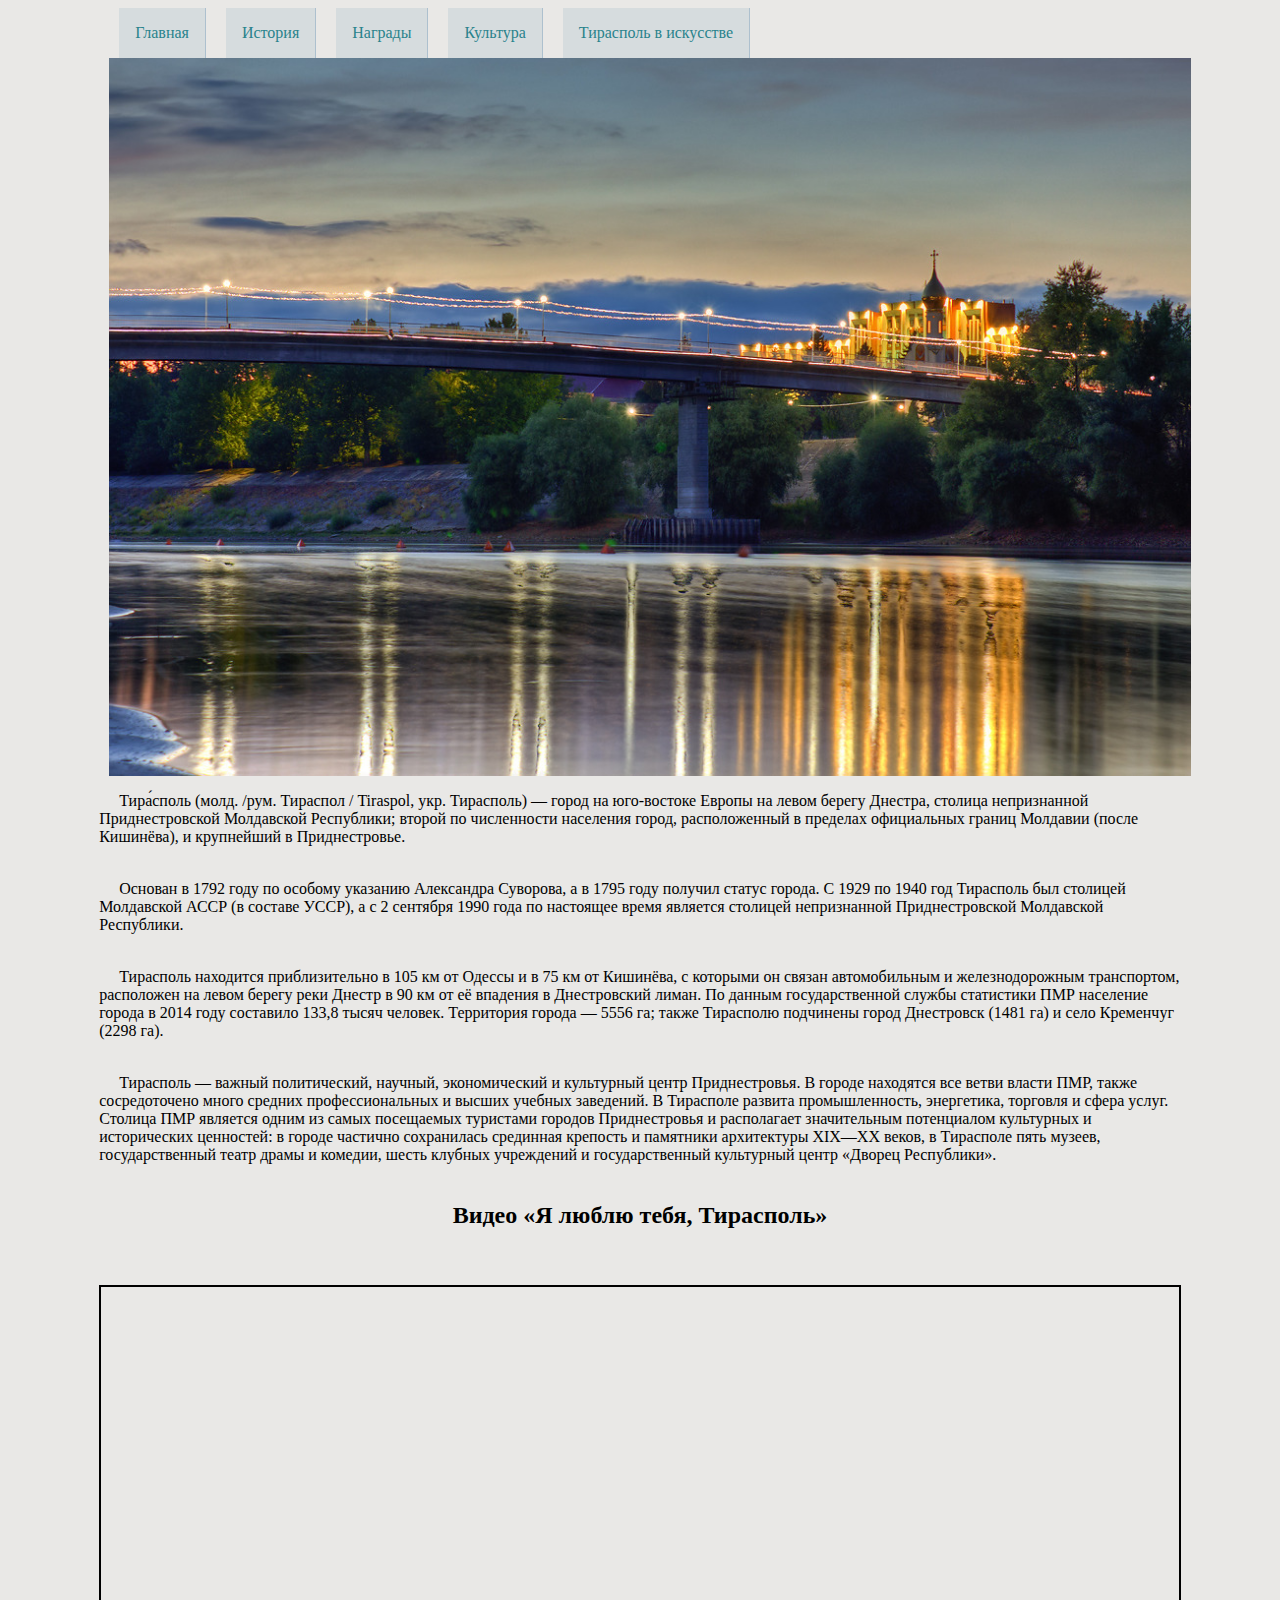
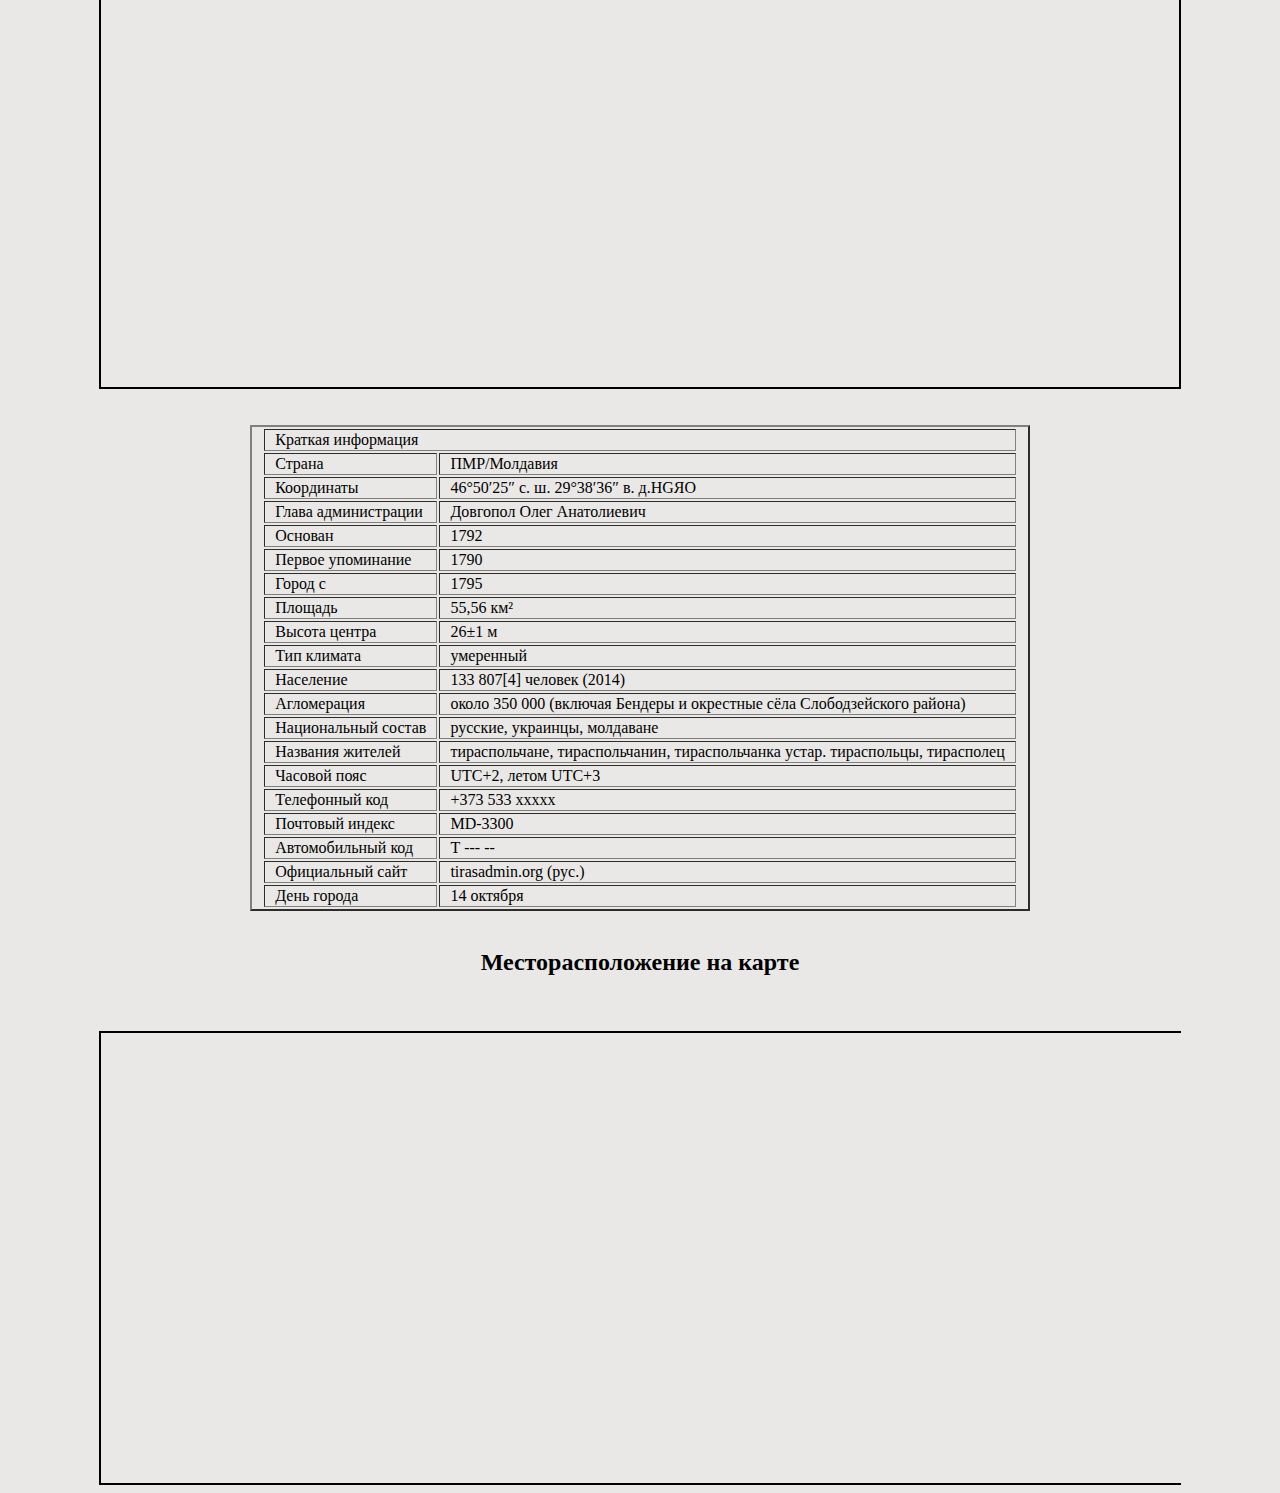
<file: index.htm>
<html>
<head>
    <meta charset="utf-8">
	<link href="css/css.css" rel="stylesheet" type="text/css">
    <title>Главная</title>
</head>
<body oncontextmenu="return false" oncopy="return false;" oncontextmenu="return false" onselectstart="return false;"oncontextmenu="return false">
    
<script language=JavaScript>
document.oncontextmenu=new Function("return false;")
</script>

<div id="block">
<center><div class="menu">
    <lu>
        <li><a href="index.htm">Главная</a></li>
        <li><a href="history.htm">История</a></li>
        <li><a href="n.htm">Награды</a></li>
        <li><a href="cult.htm">Культура</a></li>
        <li><a href="art.htm">Тирасполь в искусстве</a></li>
    </lu>
</div>
    <img id="main" src="font/main.jpg"><br></center>
    <p>Тира́споль (молд. /рум. Тираспол / Tiraspol, укр. Тирасполь) — город на юго-востоке Европы на левом берегу Днестра, столица непризнанной Приднестровской Молдавской Республики; второй по численности населения город, расположенный в пределах официальных границ Молдавии (после Кишинёва), и крупнейший в Приднестровье.<br><br>
<p>Основан в 1792 году по особому указанию Александра Суворова, а в 1795 году получил статус города. С 1929 по 1940 год Тирасполь был столицей Молдавской АССР (в составе УССР), а с 2 сентября 1990 года по настоящее время является столицей непризнанной Приднестровской Молдавской Республики.<br><br>
<p>Тирасполь находится приблизительно в 105 км от Одессы и в 75 км от Кишинёва, с которыми он связан автомобильным и железнодорожным транспортом, расположен на левом берегу реки Днестр в 90 км от её впадения в Днестровский лиман. По данным государственной службы статистики ПМР население города в 2014 году составило 133,8 тысяч человек. Территория города — 5556 га; также Тирасполю подчинены город Днестровск (1481 га) и село Кременчуг (2298 га).<br><br>
<p>Тирасполь — важный политический, научный, экономический и культурный центр Приднестровья. В городе находятся все ветви власти ПМР, также сосредоточено много средних профессиональных и высших учебных заведений. В Тирасполе развита промышленность, энергетика, торговля и сфера услуг. Столица ПМР является одним из самых посещаемых туристами городов Приднестровья и располагает значительным потенциалом культурных и исторических ценностей: в городе частично сохранилась срединная крепость и памятники архитектуры XIX—XX веков, в Тирасполе пять музеев, государственный театр драмы и комедии, шесть клубных учреждений и государственный культурный центр «Дворец Республики».<br><br>

    <center><h2>Видео «Я люблю тебя, Тирасполь»</h2></center><br><br>
<!--Видео-->
    <center><div class="iframe"><iframe width="1024" height="700" src="https://www.youtube.com/embed/ZsNYV6k8Dp0?rel=0" frameborder="0" allow="autoplay; encrypted-media" allowfullscreen></iframe></div></center>
<!--Видео--><br><br>
<center>
<table border="2px">
    <tr><td colspan=2>Краткая информация</td></tr>
    <tr><td>Страна</td><td>ПМР/Молдавия</td></tr> 
    <tr><td>Координаты</td><td>46°50′25″ с. ш. 29°38′36″ в. д.HGЯO</td></tr> 
    <tr><td>Глава администрации	</td><td>Довгопол Олег Анатолиевич</td></tr> 
    <tr><td>Основан</td><td>1792</td></tr> 
    <tr><td>Первое упоминание</td><td>1790</td></tr> 
    <tr><td>Город с</td><td>1795</td></tr> 
    <tr><td>Площадь</td><td>55,56 км²</td></tr> 
    <tr><td>Высота центра</td><td>26±1 м</td></tr> 
    <tr><td>Тип климата</td><td>умеренный</td></tr> 
    <tr><td>Население</td><td>133 807[4] человек (2014)</td></tr>
    <tr><td>Агломерация</td><td>около 350 000 (включая Бендеры и окрестные сёла Слободзейского района)</td></tr>
    <tr><td>Национальный состав</td><td>русские, украинцы, молдаване</td></tr>
    <tr><td>Названия жителей</td><td>тираспольчане, тираспольчанин, тираспольчанка
устар. тираспольцы, тирасполец
</td></tr>
    <tr><td>Часовой пояс</td><td>UTC+2, летом UTC+3</td></tr>
    <tr><td>Телефонный код</td><td>+373 533 xxxxx</td></tr>
    <tr><td>Почтовый индекс</td><td>MD-3300</td></tr>
    <tr><td>Автомобильный код</td><td>Т --- --</td></tr>
    <tr><td>Официальный сайт</td><td>tirasadmin.org  (рус.)</td></tr>
    <tr><td>День города</td><td>14 октября</td></tr>
</table>
    <br>
    <h2>Месторасположение на карте</h2><br> 
    <br>
    <div class="iframe">
    <iframe src="https://www.google.com/maps/embed?pb=!1m18!1m12!1m3!1d43655.726817747716!2d29.57984051494966!3d46.85386800721623!2m3!1f0!2f0!3f0!3m2!1i1024!2i768!4f13.1!3m3!1m2!1s0x40c902e8fd3f4cbf%3A0xfffe2ce60be34818!2z0KLQuNGA0LDRgdC_0L7Qu9GMLCDQnNC-0LvQtNC-0LLQsA!5e0!3m2!1sru!2s!4v1527495765945" width="100%" height="450" frameborder="0" style="border:0" allowfullscreen></iframe></div>
</center></div>
</body>
</html>
</file>
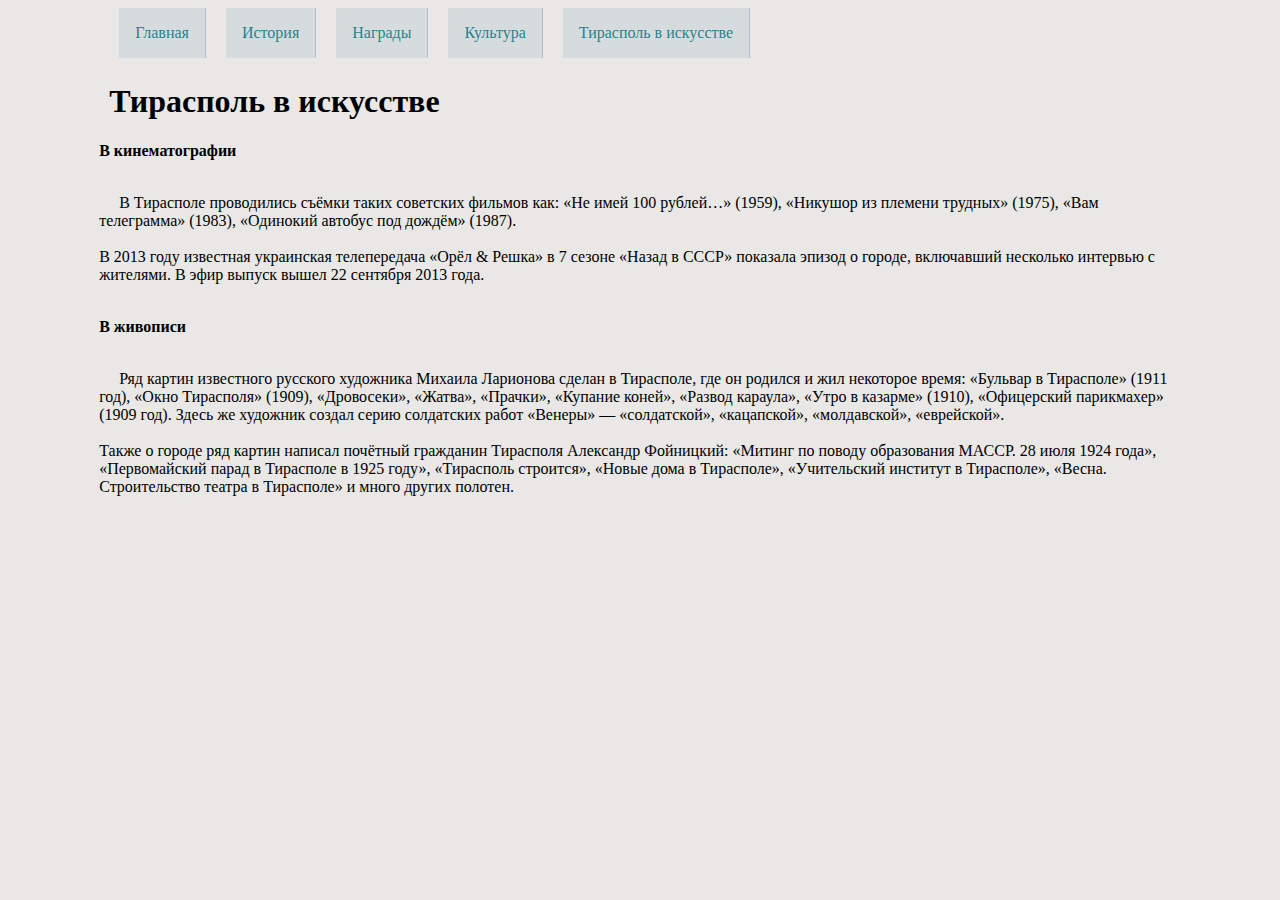
<file: art.htm>
<html>
<head>
    <meta charset="utf-8">
	<link href="css/css.css" rel="stylesheet" type="text/css">
    <title>Тирасполь в искусстве</title>
</head>
<body oncontextmenu="return false" oncopy="return false;" oncontextmenu="return false" onselectstart="return false;"oncontextmenu="return false">
    
<script language=JavaScript>
document.oncontextmenu=new Function("return false;")
</script>

<div id="block"><center><div class="menu">
    <lu>
        <li><a href="index.htm">Главная</a></li>
        <li><a href="history.htm">История</a></li>
        <li><a href="n.htm">Награды</a></li>
        <li><a href="cult.htm">Культура</a></li>
        <li><a href="art.htm">Тирасполь в искусстве</a></li>
    </lu>
</div></center><br><br>
    <h1><b>Тирасполь в искусстве</b><br></h1>
    <b>В кинематографии<br><br></b>
<p>В Тирасполе проводились съёмки таких советских фильмов как: «Не имей 100 рублей…» (1959), «Никушор из племени трудных» (1975), «Вам телеграмма» (1983), «Одинокий автобус под дождём» (1987).<br><br>
В 2013 году известная украинская телепередача «Орёл & Решка» в 7 сезоне «Назад в СССР» показала эпизод о городе, включавший несколько интервью с жителями. В эфир выпуск вышел 22 сентября 2013 года.<br><br></p>
    <b>В живописи</b><br><br>
<p>Ряд картин известного русского художника Михаила Ларионова сделан в Тирасполе, где он родился и жил некоторое время: «Бульвар в Тирасполе» (1911 год), «Окно Тирасполя» (1909), «Дровосеки», «Жатва», «Прачки», «Купание коней», «Развод караула», «Утро в казарме» (1910), «Офицерский парикмахер» (1909 год). Здесь же художник создал серию солдатских работ «Венеры» — «солдатской», «кацапской», «молдавской», «еврейской».<br><br>
Также о городе ряд картин написал почётный гражданин Тирасполя Александр Фойницкий: «Митинг по поводу образования МАССР. 28 июля 1924 года», «Первомайский парад в Тирасполе в 1925 году», «Тирасполь строится», «Новые дома в Тирасполе», «Учительский институт в Тирасполе», «Весна. Строительство театра в Тирасполе» и много других полотен.<br><br></p></div>
</body>
</html>
</file>
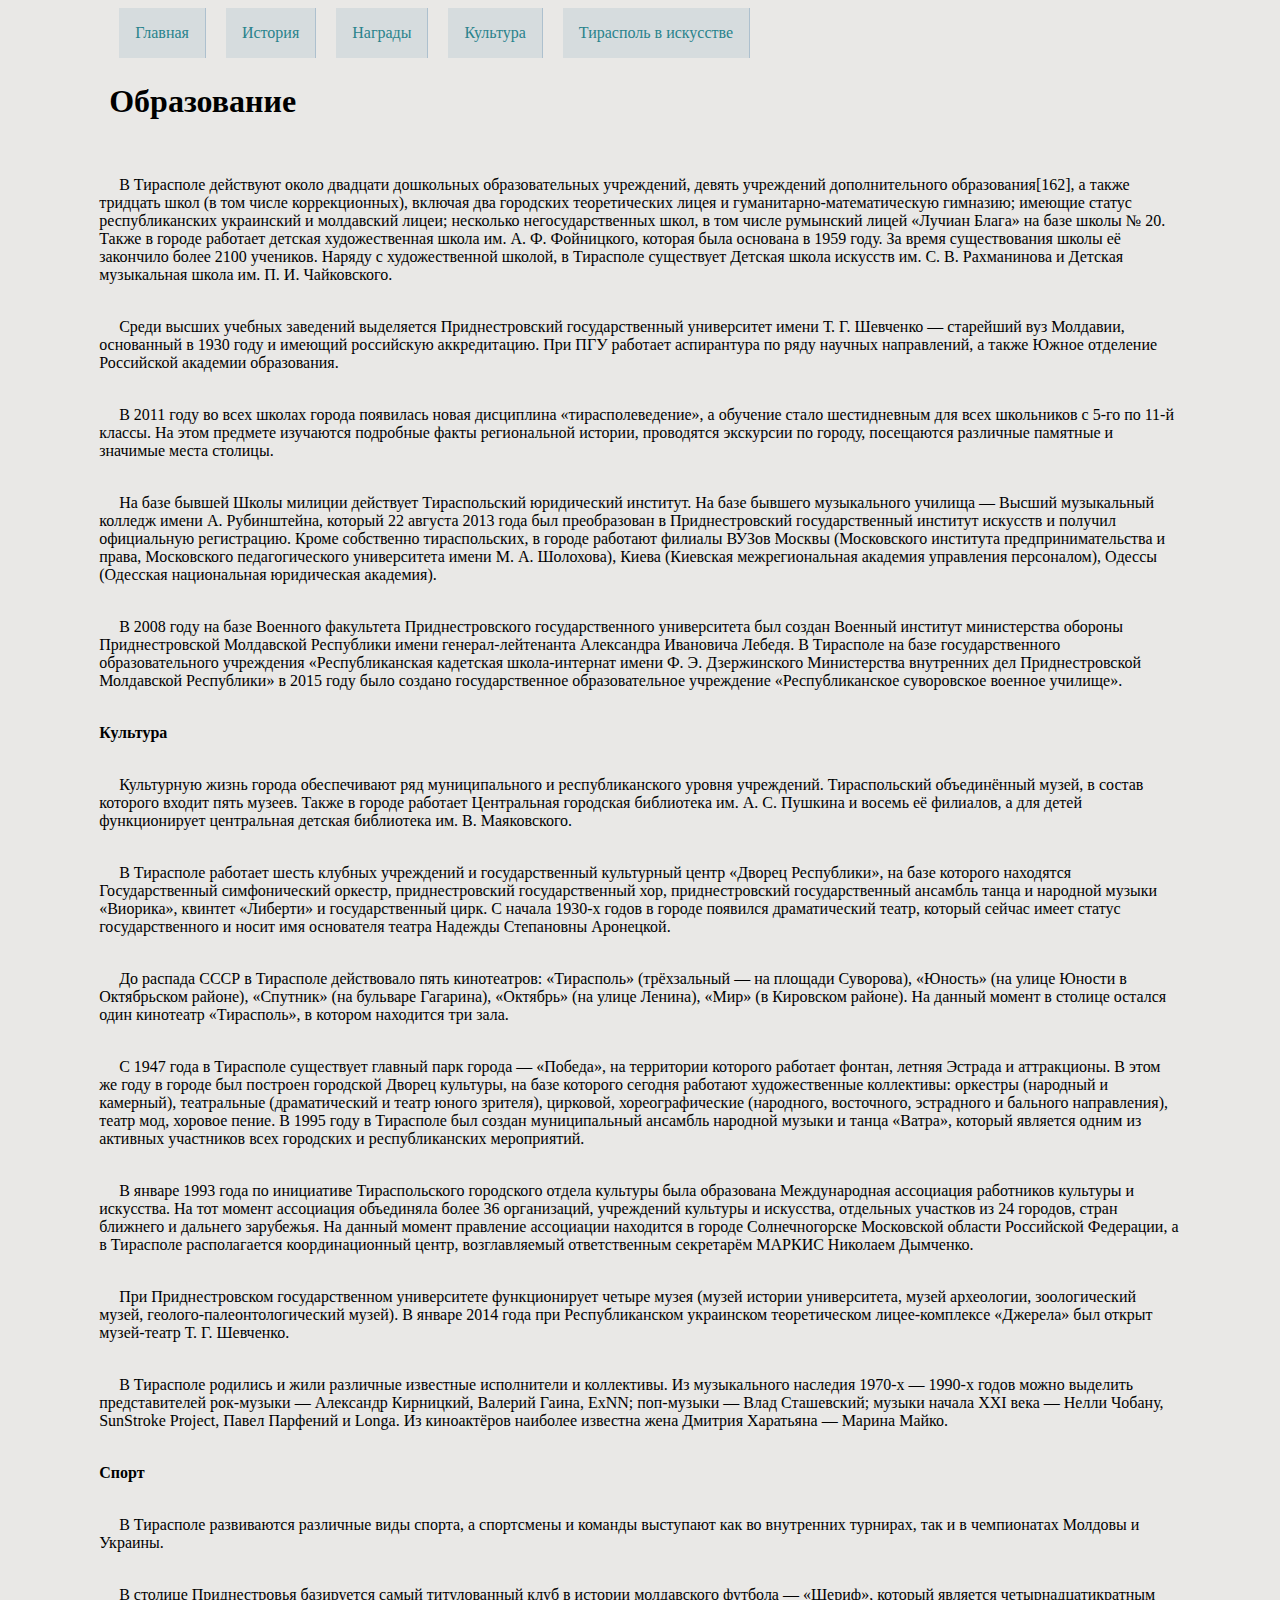
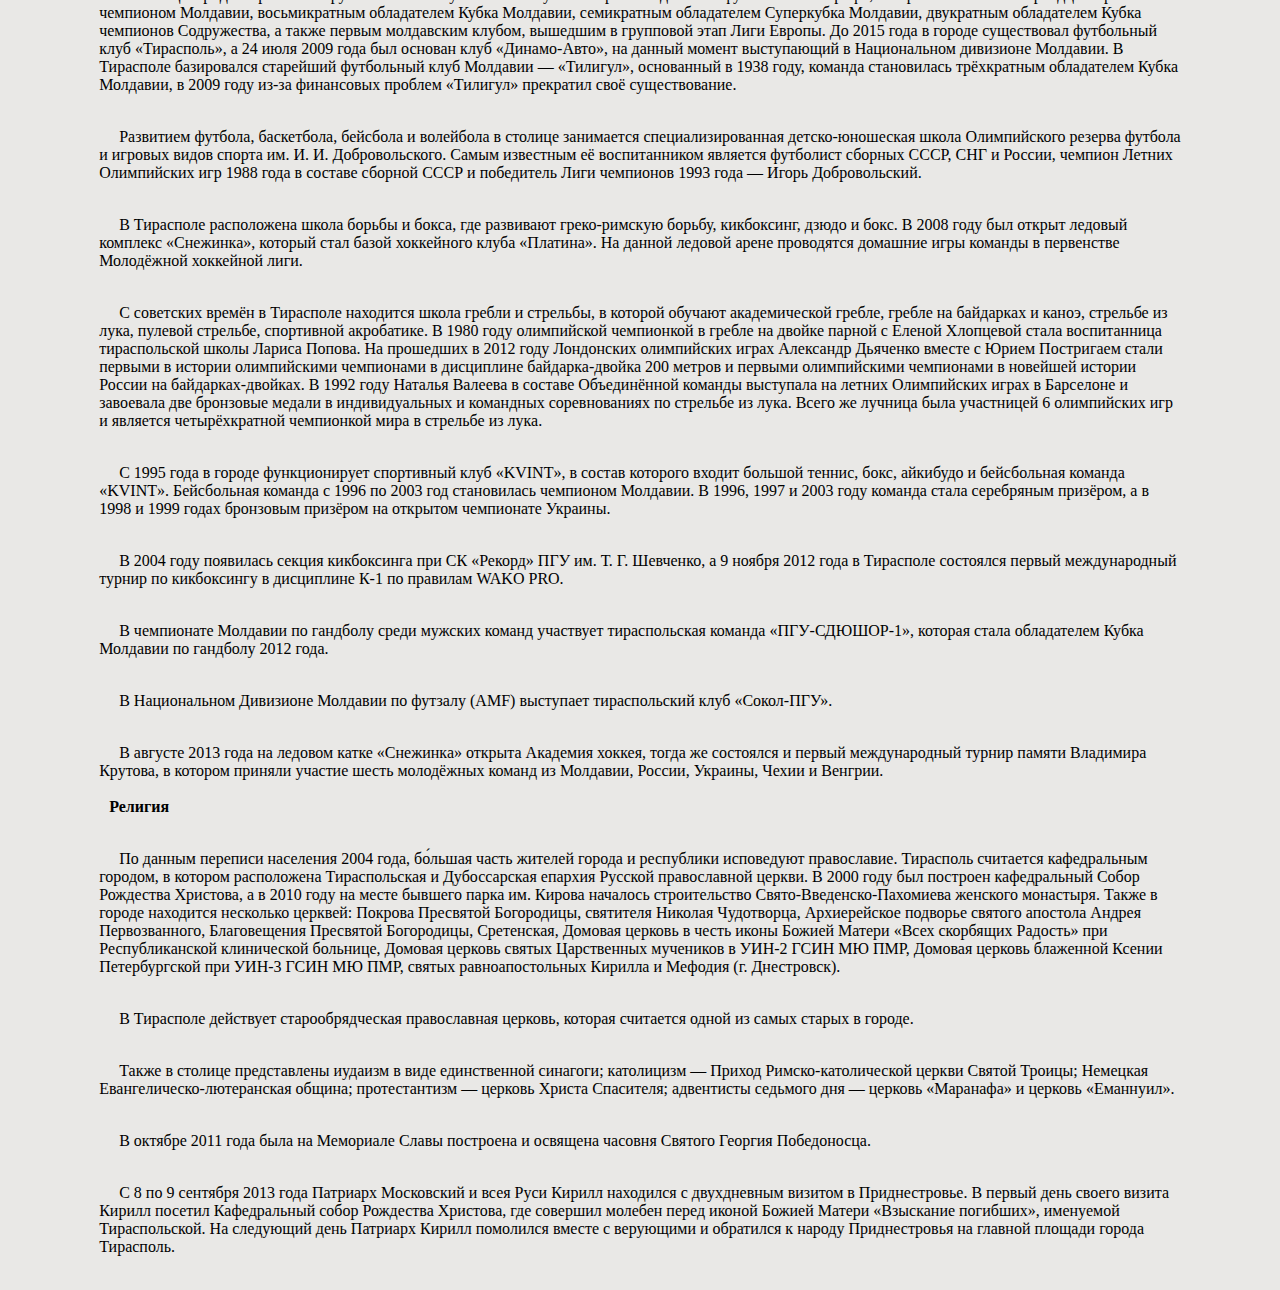
<file: cult.htm>
<html>
<head>
    <meta charset="utf-8">
	<link href="css/css.css" rel="stylesheet" type="text/css">
    <title>Культура</title>
</head>
<body oncontextmenu="return false" oncopy="return false;" oncontextmenu="return false" onselectstart="return false;"oncontextmenu="return false">
    
<script language=JavaScript>
document.oncontextmenu=new Function("return false;")
</script>

<div id="block">
<center><div class="menu">
    <lu>
        <li><a href="index.htm">Главная</a></li>
        <li><a href="history.htm">История</a></li>
        <li><a href="n.htm">Награды</a></li>
        <li><a href="cult.htm">Культура</a></li>
        <li><a href="art.htm">Тирасполь в искусстве</a></li>
    </lu>
</div></center><br><br>
    <h1><b>Образование</b></h1><br>
<p>В Тирасполе действуют около двадцати дошкольных образовательных учреждений, девять учреждений дополнительного образования[162], а также тридцать школ (в том числе коррекционных), включая два городских теоретических лицея и гуманитарно-математическую гимназию; имеющие статус республиканских украинский и молдавский лицеи; несколько негосударственных школ, в том числе румынский лицей «Лучиан Блага» на базе школы № 20. Также в городе работает детская художественная школа им. А. Ф. Фойницкого, которая была основана в 1959 году. За время существования школы её закончило более 2100 учеников. Наряду с художественной школой, в Тирасполе существует Детская школа искусств им. С. В. Рахманинова и Детская музыкальная школа им. П. И. Чайковского.<br><br></p>
<p>Среди высших учебных заведений выделяется Приднестровский государственный университет имени Т. Г. Шевченко — старейший вуз Молдавии, основанный в 1930 году и имеющий российскую аккредитацию. При ПГУ работает аспирантура по ряду научных направлений, а также Южное отделение Российской академии образования.<br><br></p>
<p>В 2011 году во всех школах города появилась новая дисциплина «тирасполеведение», а обучение стало шестидневным для всех школьников с 5-го по 11-й классы. На этом предмете изучаются подробные факты региональной истории, проводятся экскурсии по городу, посещаются различные памятные и значимые места столицы.<br><br></p>
<p>На базе бывшей Школы милиции действует Тираспольский юридический институт. На базе бывшего музыкального училища — Высший музыкальный колледж имени А. Рубинштейна, который 22 августа 2013 года был преобразован в Приднестровский государственный институт искусств и получил официальную регистрацию. Кроме собственно тираспольских, в городе работают филиалы ВУЗов Москвы (Московского института предпринимательства и права, Московского педагогического университета имени М. А. Шолохова), Киева (Киевская межрегиональная академия управления персоналом), Одессы (Одесская национальная юридическая академия).<br><br></p>
<p>В 2008 году на базе Военного факультета Приднестровского государственного университета был создан Военный институт министерства обороны Приднестровской Молдавской Республики имени генерал-лейтенанта Александра Ивановича Лебедя. В Тирасполе на базе государственного образовательного учреждения «Республиканская кадетская школа-интернат имени Ф. Э. Дзержинского Министерства внутренних дел Приднестровской Молдавской Республики» в 2015 году было создано государственное образовательное учреждение «Республиканское суворовское военное училище».<br><br></p>
    <b>Культура<br><br></b>
<p>Культурную жизнь города обеспечивают ряд муниципального и республиканского уровня учреждений. Тираспольский объединённый музей, в состав которого входит пять музеев. Также в городе работает Центральная городская библиотека им. А. С. Пушкина и восемь её филиалов, а для детей функционирует центральная детская библиотека им. В. Маяковского.<br><br></p>
<p>В Тирасполе работает шесть клубных учреждений и государственный культурный центр «Дворец Республики», на базе которого находятся Государственный симфонический оркестр, приднестровский государственный хор, приднестровский государственный ансамбль танца и народной музыки «Виорика», квинтет «Либерти» и государственный цирк. С начала 1930-х годов в городе появился драматический театр, который сейчас имеет статус государственного и носит имя основателя театра Надежды Степановны Аронецкой.<br><br></p>
<p>До распада СССР в Тирасполе действовало пять кинотеатров: «Тирасполь» (трёхзальный — на площади Суворова), «Юность» (на улице Юности в Октябрьском районе), «Спутник» (на бульваре Гагарина), «Октябрь» (на улице Ленина), «Мир» (в Кировском районе). На данный момент в столице остался один кинотеатр «Тирасполь», в котором находится три зала.<br><br></p>
<p>С 1947 года в Тирасполе существует главный парк города — «Победа», на территории которого работает фонтан, летняя Эстрада и аттракционы. В этом же году в городе был построен городской Дворец культуры, на базе которого сегодня работают художественные коллективы: оркестры (народный и камерный), театральные (драматический и театр юного зрителя), цирковой, хореографические (народного, восточного, эстрадного и бального направления), театр мод, хоровое пение. В 1995 году в Тирасполе был создан муниципальный ансамбль народной музыки и танца «Ватра», который является одним из активных участников всех городских и республиканских мероприятий.<br><br></p>
<p>В январе 1993 года по инициативе Тираспольского городского отдела культуры была образована Международная ассоциация работников культуры и искусства. На тот момент ассоциация объединяла более 36 организаций, учреждений культуры и искусства, отдельных участков из 24 городов, стран ближнего и дальнего зарубежья. На данный момент правление ассоциации находится в городе Солнечногорске Московской области Российской Федерации, а в Тирасполе располагается координационный центр, возглавляемый ответственным секретарём МАРКИС Николаем Дымченко.<br><br></p>
<p>При Приднестровском государственном университете функционирует четыре музея (музей истории университета, музей археологии, зоологический музей, геолого-палеонтологический музей). В январе 2014 года при Республиканском украинском теоретическом лицее-комплексе «Джерела» был открыт музей-театр Т. Г. Шевченко.<br><br></p>
<p>В Тирасполе родились и жили различные известные исполнители и коллективы. Из музыкального наследия 1970-х — 1990-х годов можно выделить представителей рок-музыки — Александр Кирницкий, Валерий Гаина, ExNN; поп-музыки — Влад Сташевский; музыки начала XXI века — Нелли Чобану, SunStroke Project, Павел Парфений и Longa. Из киноактёров наиболее известна жена Дмитрия Харатьяна — Марина Майко.<br><br></p>
    <b>Спорт<br><br></b>
<p>В Тирасполе развиваются различные виды спорта, а спортсмены и команды выступают как во внутренних турнирах, так и в чемпионатах Молдовы и Украины.<br><br></p>
<p>В столице Приднестровья базируется самый титулованный клуб в истории молдавского футбола — «Шериф», который является четырнадцатикратным чемпионом Молдавии, восьмикратным обладателем Кубка Молдавии, семикратным обладателем Суперкубка Молдавии, двукратным обладателем Кубка чемпионов Содружества, а также первым молдавским клубом, вышедшим в групповой этап Лиги Европы. До 2015 года в городе существовал футбольный клуб «Тирасполь», а 24 июля 2009 года был основан клуб «Динамо-Авто», на данный момент выступающий в Национальном дивизионе Молдавии. В Тирасполе базировался старейший футбольный клуб Молдавии — «Тилигул», основанный в 1938 году, команда становилась трёхкратным обладателем Кубка Молдавии, в 2009 году из-за финансовых проблем «Тилигул» прекратил своё существование.<br><br></p>
<p>Развитием футбола, баскетбола, бейсбола и волейбола в столице занимается специализированная детско-юношеская школа Олимпийского резерва футбола и игровых видов спорта им. И. И. Добровольского. Самым известным её воспитанником является футболист сборных СССР, СНГ и России, чемпион Летних Олимпийских игр 1988 года в составе сборной СССР и победитель Лиги чемпионов 1993 года — Игорь Добровольский.<br><br></p>
<p>В Тирасполе расположена школа борьбы и бокса, где развивают греко-римскую борьбу, кикбоксинг, дзюдо и бокс. В 2008 году был открыт ледовый комплекс «Снежинка», который стал базой хоккейного клуба «Платина». На данной ледовой арене проводятся домашние игры команды в первенстве Молодёжной хоккейной лиги.<br><br>
<p>С советских времён в Тирасполе находится школа гребли и стрельбы, в которой обучают академической гребле, гребле на байдарках и каноэ, стрельбе из лука, пулевой стрельбе, спортивной акробатике. В 1980 году олимпийской чемпионкой в гребле на двойке парной с Еленой Хлопцевой стала воспитанница тираспольской школы Лариса Попова. На прошедших в 2012 году Лондонских олимпийских играх Александр Дьяченко вместе с Юрием Постригаем стали первыми в истории олимпийскими чемпионами в дисциплине байдарка-двойка 200 метров и первыми олимпийскими чемпионами в новейшей истории России на байдарках-двойках. В 1992 году Наталья Валеева в составе Объединённой команды выступала на летних Олимпийских играх в Барселоне и завоевала две бронзовые медали в индивидуальных и командных соревнованиях по стрельбе из лука. Всего же лучница была участницей 6 олимпийских игр и является четырёхкратной чемпионкой мира в стрельбе из лука.<br><br>
<p>С 1995 года в городе функционирует спортивный клуб «KVINT», в состав которого входит большой теннис, бокс, айкибудо и бейсбольная команда «KVINT». Бейсбольная команда с 1996 по 2003 год становилась чемпионом Молдавии. В 1996, 1997 и 2003 году команда стала серебряным призёром, а в 1998 и 1999 годах бронзовым призёром на открытом чемпионате Украины.<br><br>
<p>В 2004 году появилась секция кикбоксинга при СК «Рекорд» ПГУ им. Т. Г. Шевченко, а 9 ноября 2012 года в Тирасполе состоялся первый международный турнир по кикбоксингу в дисциплине К-1 по правилам WAKO PRO.<br><br>
<p>В чемпионате Молдавии по гандболу среди мужских команд участвует тираспольская команда «ПГУ-СДЮШОР-1», которая стала обладателем Кубка Молдавии по гандболу 2012 года.<br><br>
<p>В Национальном Дивизионе Молдавии по футзалу (AMF) выступает тираспольский клуб «Сокол-ПГУ».<br><br>
<p>В августе 2013 года на ледовом катке «Снежинка» открыта Академия хоккея, тогда же состоялся и первый международный турнир памяти Владимира Крутова, в котором приняли участие шесть молодёжных команд из Молдавии, России, Украины, Чехии и Венгрии.<br><br>
    <b>Религия<br><br></b>
<p>По данным переписи населения 2004 года, бо́льшая часть жителей города и республики исповедуют православие. Тирасполь считается кафедральным городом, в котором расположена Тираспольская и Дубоссарская епархия Русской православной церкви. В 2000 году был построен кафедральный Собор Рождества Христова, а в 2010 году на месте бывшего парка им. Кирова началось строительство Свято-Введенско-Пахомиева женского монастыря. Также в городе находится несколько церквей: Покрова Пресвятой Богородицы, святителя Николая Чудотворца, Архиерейское подворье святого апостола Андрея Первозванного, Благовещения Пресвятой Богородицы, Сретенская, Домовая церковь в честь иконы Божией Матери «Всех скорбящих Радость» при Республиканской клинической больнице, Домовая церковь святых Царственных мучеников в УИН-2 ГСИН МЮ ПМР, Домовая церковь блаженной Ксении Петербургской при УИН-3 ГСИН МЮ ПМР, святых равноапостольных Кирилла и Мефодия (г. Днестровск).<br><br>
<p>В Тирасполе действует старообрядческая православная церковь, которая считается одной из самых старых в городе.<br><br>
<p>Также в столице представлены иудаизм в виде единственной синагоги; католицизм — Приход Римско-католической церкви Святой Троицы; Немецкая Евангелическо-лютеранская община; протестантизм — церковь Христа Спасителя; адвентисты седьмого дня — церковь «Маранафа» и церковь «Еманнуил».<br><br>
<p>В октябре 2011 года была на Мемориале Славы построена и освящена часовня Святого Георгия Победоносца.<br><br>
<p>C 8 по 9 сентября 2013 года Патриарх Московский и всея Руси Кирилл находился с двухдневным визитом в Приднестровье. В первый день своего визита Кирилл посетил Кафедральный собор Рождества Христова, где совершил молебен перед иконой Божией Матери «Взыскание погибших», именуемой Тираспольской. На следующий день Патриарх Кирилл помолился вместе с верующими и обратился к народу Приднестровья на главной площади города Тирасполь.<br><br>
</div>
</body>
</html>
</file>
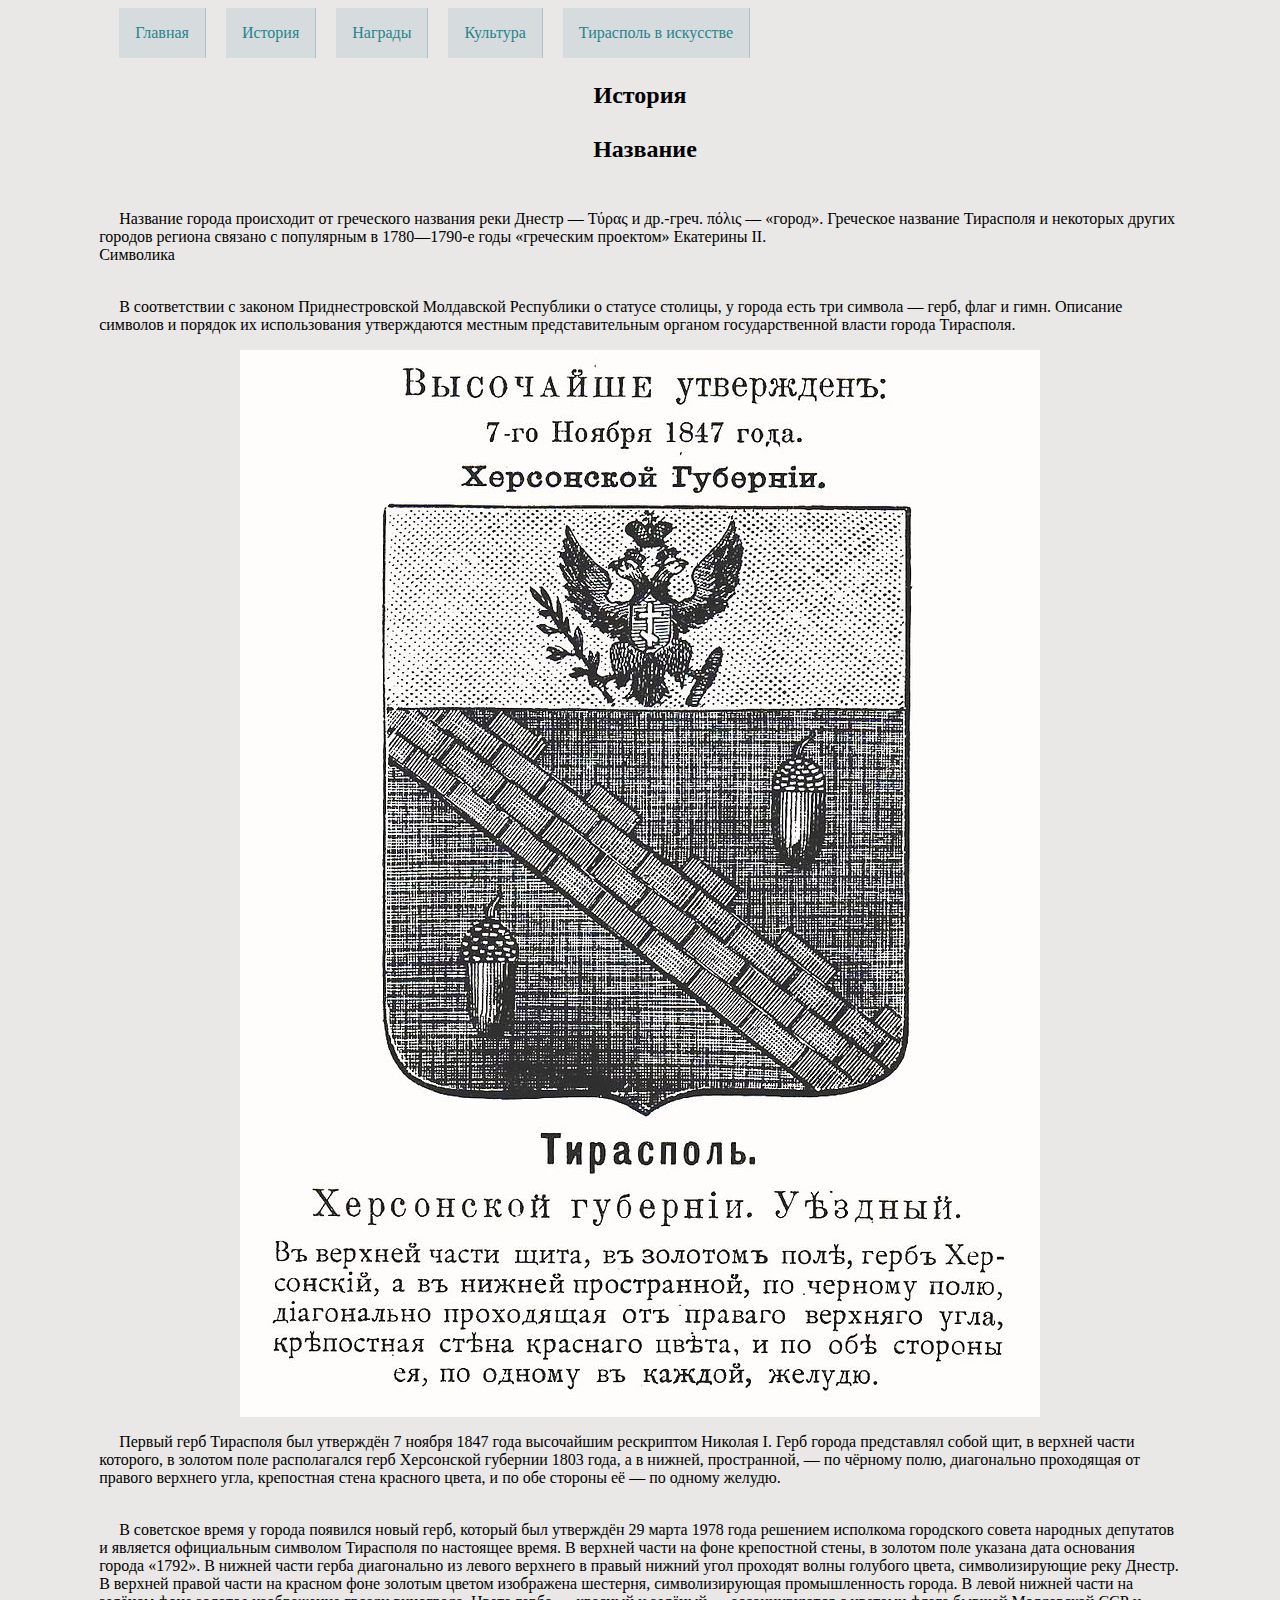
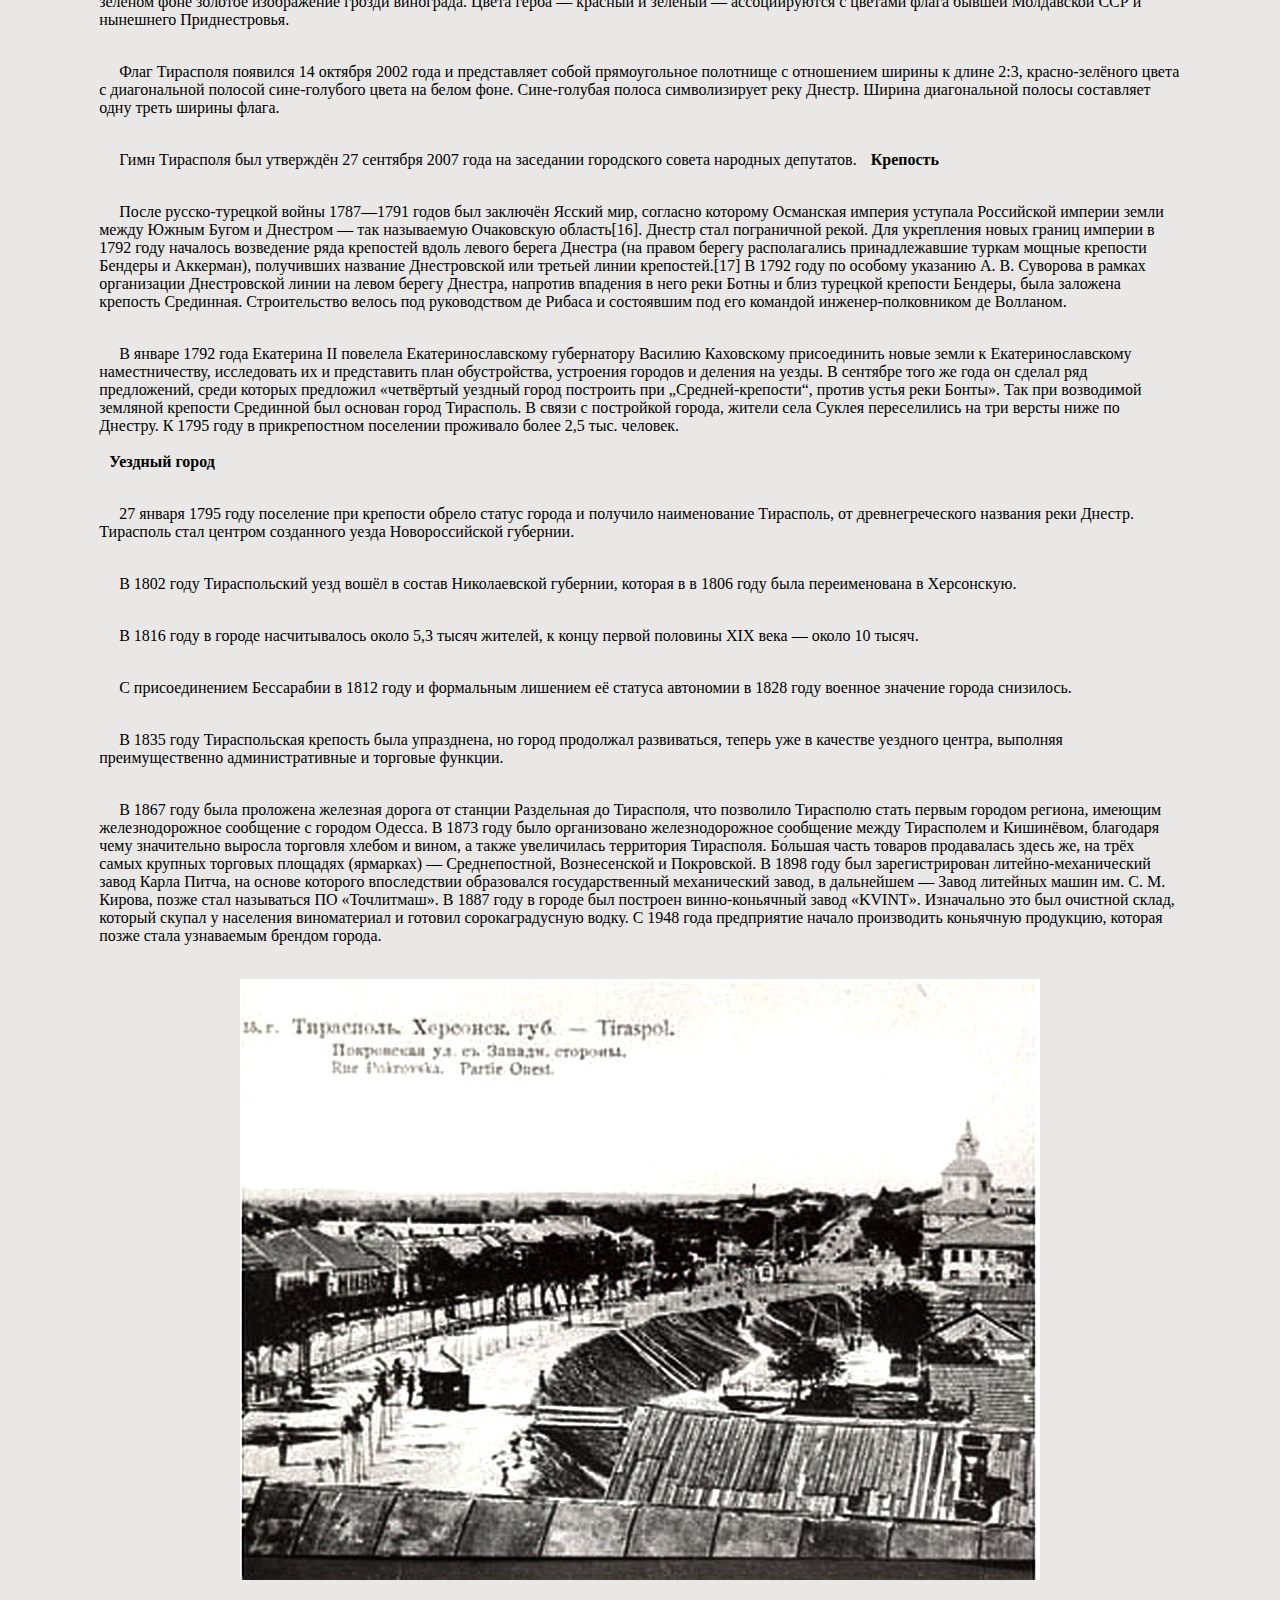
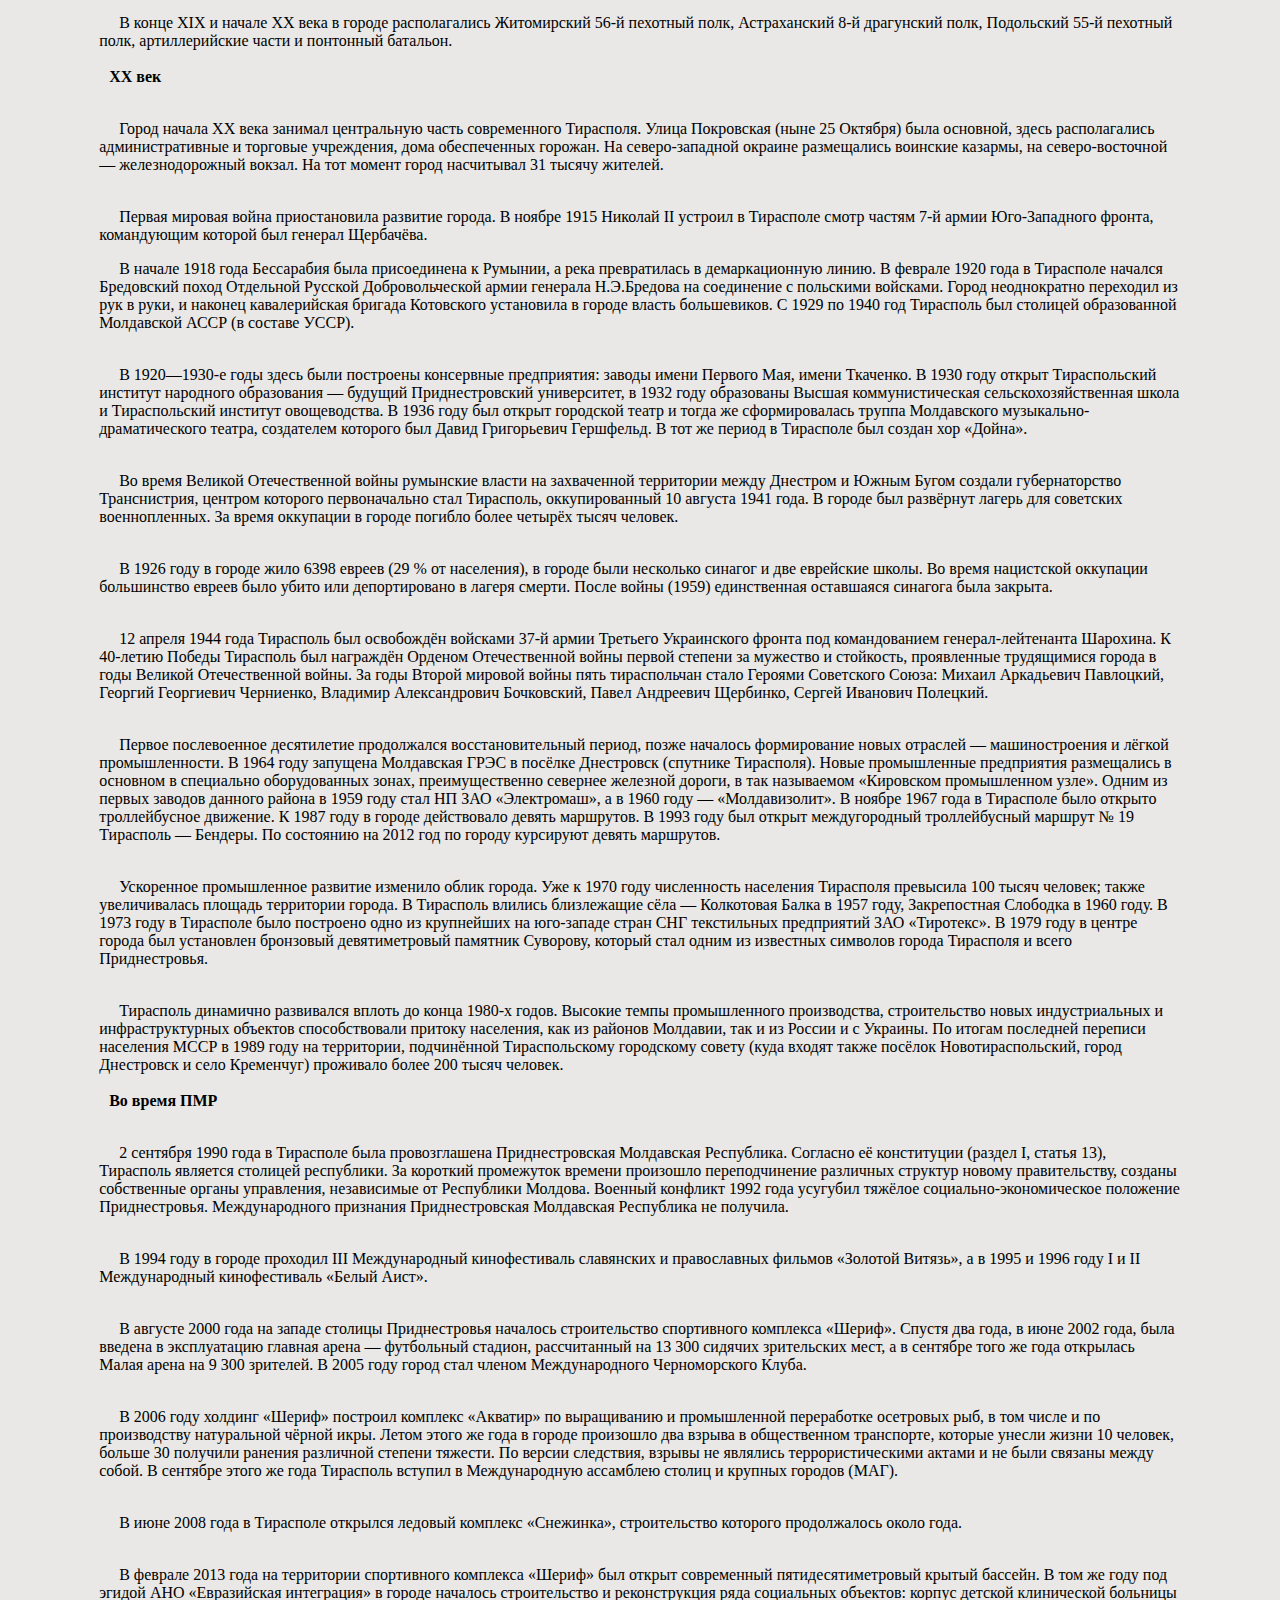
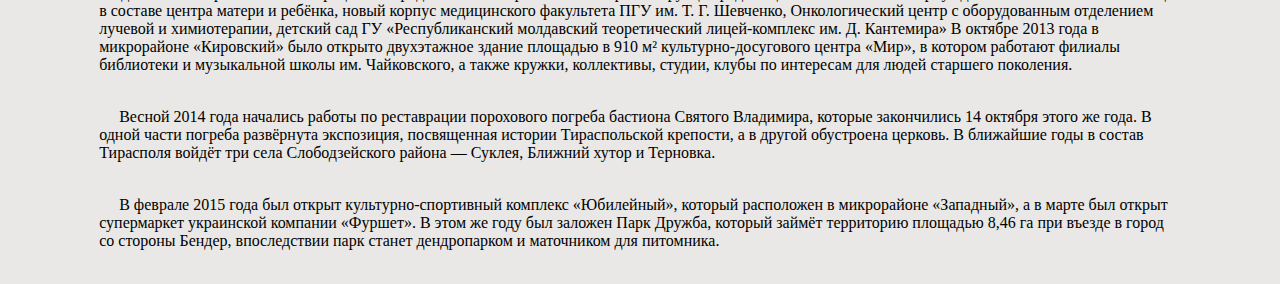
<file: history.htm>
<html>
<head>
    <meta charset="utf-8">
	<link href="css/css.css" rel="stylesheet" type="text/css">
    <title>История</title>
</head>
<body oncontextmenu="return false" oncopy="return false;" oncontextmenu="return false" onselectstart="return false;"oncontextmenu="return false">
    
<script language=JavaScript>
document.oncontextmenu=new Function("return false;")
</script>

<div id="block">
<center><div class="menu">
    <lu>
        <li><a href="index.htm">Главная</a></li>
        <li><a href="history.htm">История</a></li>
        <li><a href="n.htm">Награды</a></li>
        <li><a href="cult.htm">Культура</a></li>
        <li><a href="art.htm">Тирасполь в искусстве</a></li>
    </lu>
    </div><br><br>
<h2><b>История</b><br><br></b>
<b>Название<br><br></h2></b></center>

<p>Название города происходит от греческого названия реки Днестр — Τύρας и др.-греч. πόλις — «город». Греческое название Тирасполя и некоторых других городов региона связано с популярным в 1780—1790-е годы «греческим проектом» Екатерины II.<br>
Символика<br><br>
<p>В соответствии с законом Приднестровской Молдавской Республики о статусе столицы, у города есть три символа — герб, флаг и гимн. Описание символов и порядок их использования утверждаются местным представительным органом государственной власти города Тирасполя.<br>
    <center><img src="font/hist.jpg"></center>
<p>Первый герб Тирасполя был утверждён 7 ноября 1847 года высочайшим рескриптом Николая I. Герб города представлял собой щит, в верхней части которого, в золотом поле располагался герб Херсонской губернии 1803 года, а в нижней, пространной, — по чёрному полю, диагонально проходящая от правого верхнего угла, крепостная стена красного цвета, и по обе стороны её — по одному желудю.<br><br>
<p>В советское время у города появился новый герб, который был утверждён 29 марта 1978 года решением исполкома городского совета народных депутатов и является официальным символом Тирасполя по настоящее время. В верхней части на фоне крепостной стены, в золотом поле указана дата основания города «1792». В нижней части герба диагонально из левого верхнего в правый нижний угол проходят волны голубого цвета, символизирующие реку Днестр. В верхней правой части на красном фоне золотым цветом изображена шестерня, символизирующая промышленность города. В левой нижней части на зелёном фоне золотое изображение грозди винограда. Цвета герба — красный и зелёный — ассоциируются с цветами флага бывшей Молдавской ССР и нынешнего Приднестровья.<br><br>
<p>Флаг Тирасполя появился 14 октября 2002 года и представляет собой прямоугольное полотнище с отношением ширины к длине 2:3, красно-зелёного цвета с диагональной полосой сине-голубого цвета на белом фоне. Сине-голубая полоса символизирует реку Днестр. Ширина диагональной полосы составляет одну треть ширины флага.<br><br>
<p>Гимн Тирасполя был утверждён 27 сентября 2007 года на заседании городского совета народных депутатов.
    
<b>Крепость<br><br></b>
    
<p>После русско-турецкой войны 1787—1791 годов был заключён Ясский мир, согласно которому Османская империя уступала Российской империи земли между Южным Бугом и Днестром — так называемую Очаковскую область[16]. Днестр стал пограничной рекой. Для укрепления новых границ империи в 1792 году началось возведение ряда крепостей вдоль левого берега Днестра (на правом берегу располагались принадлежавшие туркам мощные крепости Бендеры и Аккерман), получивших название Днестровской или третьей линии крепостей.[17] В 1792 году по особому указанию А. В. Суворова в рамках организации Днестровской линии на левом берегу Днестра, напротив впадения в него реки Ботны и близ турецкой крепости Бендеры, была заложена крепость Срединная. Строительство велось под руководством де Рибаса и состоявшим под его командой инженер-полковником де Волланом.<br><br>
<p>В январе 1792 года Екатерина II повелела Екатеринославскому губернатору Василию Каховскому присоединить новые земли к Екатеринославскому наместничеству, исследовать их и представить план обустройства, устроения городов и деления на уезды. В сентябре того же года он сделал ряд предложений, среди которых предложил «четвёртый уездный город построить при „Средней-крепости“, против устья реки Бонты». Так при возводимой земляной крепости Срединной был основан город Тирасполь. В связи с постройкой города, жители села Суклея переселились на три версты ниже по Днестру. К 1795 году в прикрепостном поселении проживало более 2,5 тыс. человек.<br><br>
    
<b>Уездный город<br><br></b>
    
<p>27 января 1795 году поселение при крепости обрело статус города и получило наименование Тирасполь, от древнегреческого названия реки Днестр. Тирасполь стал центром созданного уезда Новороссийской губернии.<br><br>
<p>В 1802 году Тираспольский уезд вошёл в состав Николаевской губернии, которая в в 1806 году была переименована в Херсонскую.<br><br>
<p>В 1816 году в городе насчитывалось около 5,3 тысяч жителей, к концу первой половины XIX века — около 10 тысяч.<br><br>
<p>С присоединением Бессарабии в 1812 году и формальным лишением её статуса автономии в 1828 году военное значение города снизилось.<br><br>
<p>В 1835 году Тираспольская крепость была упразднена, но город продолжал развиваться, теперь уже в качестве уездного центра, выполняя преимущественно административные и торговые функции.<br><br>
<p>В 1867 году была проложена железная дорога от станции Раздельная до Тирасполя, что позволило Тирасполю стать первым городом региона, имеющим железнодорожное сообщение с городом Одесса. В 1873 году было организовано железнодорожное сообщение между Тирасполем и Кишинёвом, благодаря чему значительно выросла торговля хлебом и вином, а также увеличилась территория Тирасполя. Бо́льшая часть товаров продавалась здесь же, на трёх самых крупных торговых площадях (ярмарках) — Среднепостной, Вознесенской и Покровской. В 1898 году был зарегистрирован литейно-механический завод Карла Питча, на основе которого впоследствии образовался государственный механический завод, в дальнейшем — Завод литейных машин им. С. М. Кирова, позже стал называться ПО «Точлитмаш». В 1887 году в городе был построен винно-коньячный завод «KVINT». Изначально это был очистной склад, который скупал у населения виноматериал и готовил сорокаградусную водку. C 1948 года предприятие начало производить коньячную продукцию, которая позже стала узнаваемым брендом города.<br><br>
    <center><img src="font/hist2.jpg"></center><br>
<p>В конце XIX и начале XX века в городе располагались Житомирский 56-й пехотный полк, Астраханский 8-й драгунский полк, Подольский 55-й пехотный полк, артиллерийские части и понтонный батальон.<br><br>
<b>XX век</b><br><br>
<p>Город начала XX века занимал центральную часть современного Тирасполя. Улица Покровская (ныне 25 Октября) была основной, здесь располагались административные и торговые учреждения, дома обеспеченных горожан. На северо-западной окраине размещались воинские казармы, на северо-восточной — железнодорожный вокзал. На тот момент город насчитывал 31 тысячу жителей.<br><br>
<p>Первая мировая война приостановила развитие города. В ноябре 1915 Николай II устроил в Тирасполе смотр частям 7-й армии Юго-Западного фронта, командующим которой был генерал Щербачёва.
<p>В начале 1918 года Бессарабия была присоединена к Румынии, а река превратилась в демаркационную линию. В феврале 1920 года в Тирасполе начался Бредовский поход Отдельной Русской Добровольческой армии генерала Н.Э.Бредова на соединение с польскими войсками. Город неоднократно переходил из рук в руки, и наконец кавалерийская бригада Котовского установила в городе власть большевиков. С 1929 по 1940 год Тирасполь был столицей образованной Молдавской АССР (в составе УССР).<br><br>
<p>В 1920—1930-е годы здесь были построены консервные предприятия: заводы имени Первого Мая, имени Ткаченко. В 1930 году открыт Тираспольский институт народного образования — будущий Приднестровский университет, в 1932 году образованы Высшая коммунистическая сельскохозяйственная школа и Тираспольский институт овощеводства. В 1936 году был открыт городской театр и тогда же сформировалась труппа Молдавского музыкально-драматического театра, создателем которого был Давид Григорьевич Гершфельд. В тот же период в Тирасполе был создан хор «Дойна».<br><br>
<p>Во время Великой Отечественной войны румынские власти на захваченной территории между Днестром и Южным Бугом создали губернаторство Транснистрия, центром которого первоначально стал Тирасполь, оккупированный 10 августа 1941 года. В городе был развёрнут лагерь для советских военнопленных. За время оккупации в городе погибло более четырёх тысяч человек.<br><br>
<p>В 1926 году в городе жило 6398 евреев (29 % от населения), в городе были несколько синагог и две еврейские школы. Во время нацистской оккупации большинство евреев было убито или депортировано в лагеря смерти. После войны (1959) единственная оставшаяся синагога была закрыта.<br><br>
<p>12 апреля 1944 года Тирасполь был освобождён войсками 37-й армии Третьего Украинского фронта под командованием генерал-лейтенанта Шарохина. К 40-летию Победы Тирасполь был награждён Орденом Отечественной войны первой степени за мужество и стойкость, проявленные трудящимися города в годы Великой Отечественной войны. За годы Второй мировой войны пять тираспольчан стало Героями Советского Союза: Михаил Аркадьевич Павлоцкий, Георгий Георгиевич Черниенко, Владимир Александрович Бочковский, Павел Андреевич Щербинко, Сергей Иванович Полецкий.<br><br>
<p>Первое послевоенное десятилетие продолжался восстановительный период, позже началось формирование новых отраслей — машиностроения и лёгкой промышленности. В 1964 году запущена Молдавская ГРЭС в посёлке Днестровск (спутнике Тирасполя). Новые промышленные предприятия размещались в основном в специально оборудованных зонах, преимущественно севернее железной дороги, в так называемом «Кировском промышленном узле». Одним из первых заводов данного района в 1959 году стал НП ЗАО «Электромаш», а в 1960 году — «Молдавизолит». В ноябре 1967 года в Тирасполе было открыто троллейбусное движение. К 1987 году в городе действовало девять маршрутов. В 1993 году был открыт междугородный троллейбусный маршрут № 19 Тирасполь — Бендеры. По состоянию на 2012 год по городу курсируют девять маршрутов.<br><br>
<p>Ускоренное промышленное развитие изменило облик города. Уже к 1970 году численность населения Тирасполя превысила 100 тысяч человек; также увеличивалась площадь территории города. В Тирасполь влились близлежащие сёла — Колкотовая Балка в 1957 году, Закрепостная Слободка в 1960 году. В 1973 году в Тирасполе было построено одно из крупнейших на юго-западе стран СНГ текстильных предприятий ЗАО «Тиротекс». В 1979 году в центре города был установлен бронзовый девятиметровый памятник Суворову, который стал одним из известных символов города Тирасполя и всего Приднестровья.
<br><br>
<p>Тирасполь динамично развивался вплоть до конца 1980-х годов. Высокие темпы промышленного производства, строительство новых индустриальных и инфраструктурных объектов способствовали притоку населения, как из районов Молдавии, так и из России и с Украины. По итогам последней переписи населения МССР в 1989 году на территории, подчинённой Тираспольскому городскому совету (куда входят также посёлок Новотираспольский, город Днестровск и село Кременчуг) проживало более 200 тысяч человек.<br><br>
    
<b>Во время ПМР<br><br></b>
    
<p>2 сентября 1990 года в Тирасполе была провозглашена Приднестровская Молдавская Республика. Согласно её конституции (раздел I, статья 13), Тирасполь является столицей республики. За короткий промежуток времени произошло переподчинение различных структур новому правительству, созданы собственные органы управления, независимые от Республики Молдова. Военный конфликт 1992 года усугубил тяжёлое социально-экономическое положение Приднестровья. Международного признания Приднестровская Молдавская Республика не получила.<br><br>
<p>В 1994 году в городе проходил III Международный кинофестиваль славянских и православных фильмов «Золотой Витязь», а в 1995 и 1996 году I и II Международный кинофестиваль «Белый Аист».<br><br>
<p>В августе 2000 года на западе столицы Приднестровья началось строительство спортивного комплекса «Шериф». Спустя два года, в июне 2002 года, была введена в эксплуатацию главная арена — футбольный стадион, рассчитанный на 13 300 сидячих зрительских мест, а в сентябре того же года открылась Малая арена на 9 300 зрителей. В 2005 году город стал членом Международного Черноморского Клуба.<br><br>
<p>В 2006 году холдинг «Шериф» построил комплекс «Акватир» по выращиванию и промышленной переработке осетровых рыб, в том числе и по производству натуральной чёрной икры. Летом этого же года в городе произошло два взрыва в общественном транспорте, которые унесли жизни 10 человек, больше 30 получили ранения различной степени тяжести. По версии следствия, взрывы не являлись террористическими актами и не были связаны между собой. В сентябре этого же года Тирасполь вступил в Международную ассамблею столиц и крупных городов (МАГ).<br><br>
<p>В июне 2008 года в Тирасполе открылся ледовый комплекс «Снежинка», строительство которого продолжалось около года.<br><br>
<p>В феврале 2013 года на территории спортивного комплекса «Шериф» был открыт современный пятидесятиметровый крытый бассейн. В том же году под эгидой АНО «Евразийская интеграция» в городе началось строительство и реконструкция ряда социальных объектов: корпус детской клинической больницы в составе центра матери и ребёнка, новый корпус медицинского факультета ПГУ им. Т. Г. Шевченко, Онкологический центр с оборудованным отделением лучевой и химиотерапии, детский сад ГУ «Республиканский молдавский теоретический лицей-комплекс им. Д. Кантемира» В октябре 2013 года в микрорайоне «Кировский» было открыто двухэтажное здание площадью в 910 м² культурно-досугового центра «Мир», в котором работают филиалы библиотеки и музыкальной школы им. Чайковского, а также кружки, коллективы, студии, клубы по интересам для людей старшего поколения.<br><br>
<p>Весной 2014 года начались работы по реставрации порохового погреба бастиона Святого Владимира, которые закончились 14 октября этого же года. В одной части погреба развёрнута экспозиция, посвященная истории Тираспольской крепости, а в другой обустроена церковь. В ближайшие годы в состав Тирасполя войдёт три села Слободзейского района — Суклея, Ближний хутор и Терновка.<br><br>
<p>В феврале 2015 года был открыт культурно-спортивный комплекс «Юбилейный», который расположен в микрорайоне «Западный», а в марте был открыт супермаркет украинской компании «Фуршет». В этом же году был заложен Парк Дружба, который займёт территорию площадью 8,46 га при въезде в город со стороны Бендер, впоследствии парк станет дендропарком и маточником для питомника.<br><br>
</div>
</body>
</html>
</file>
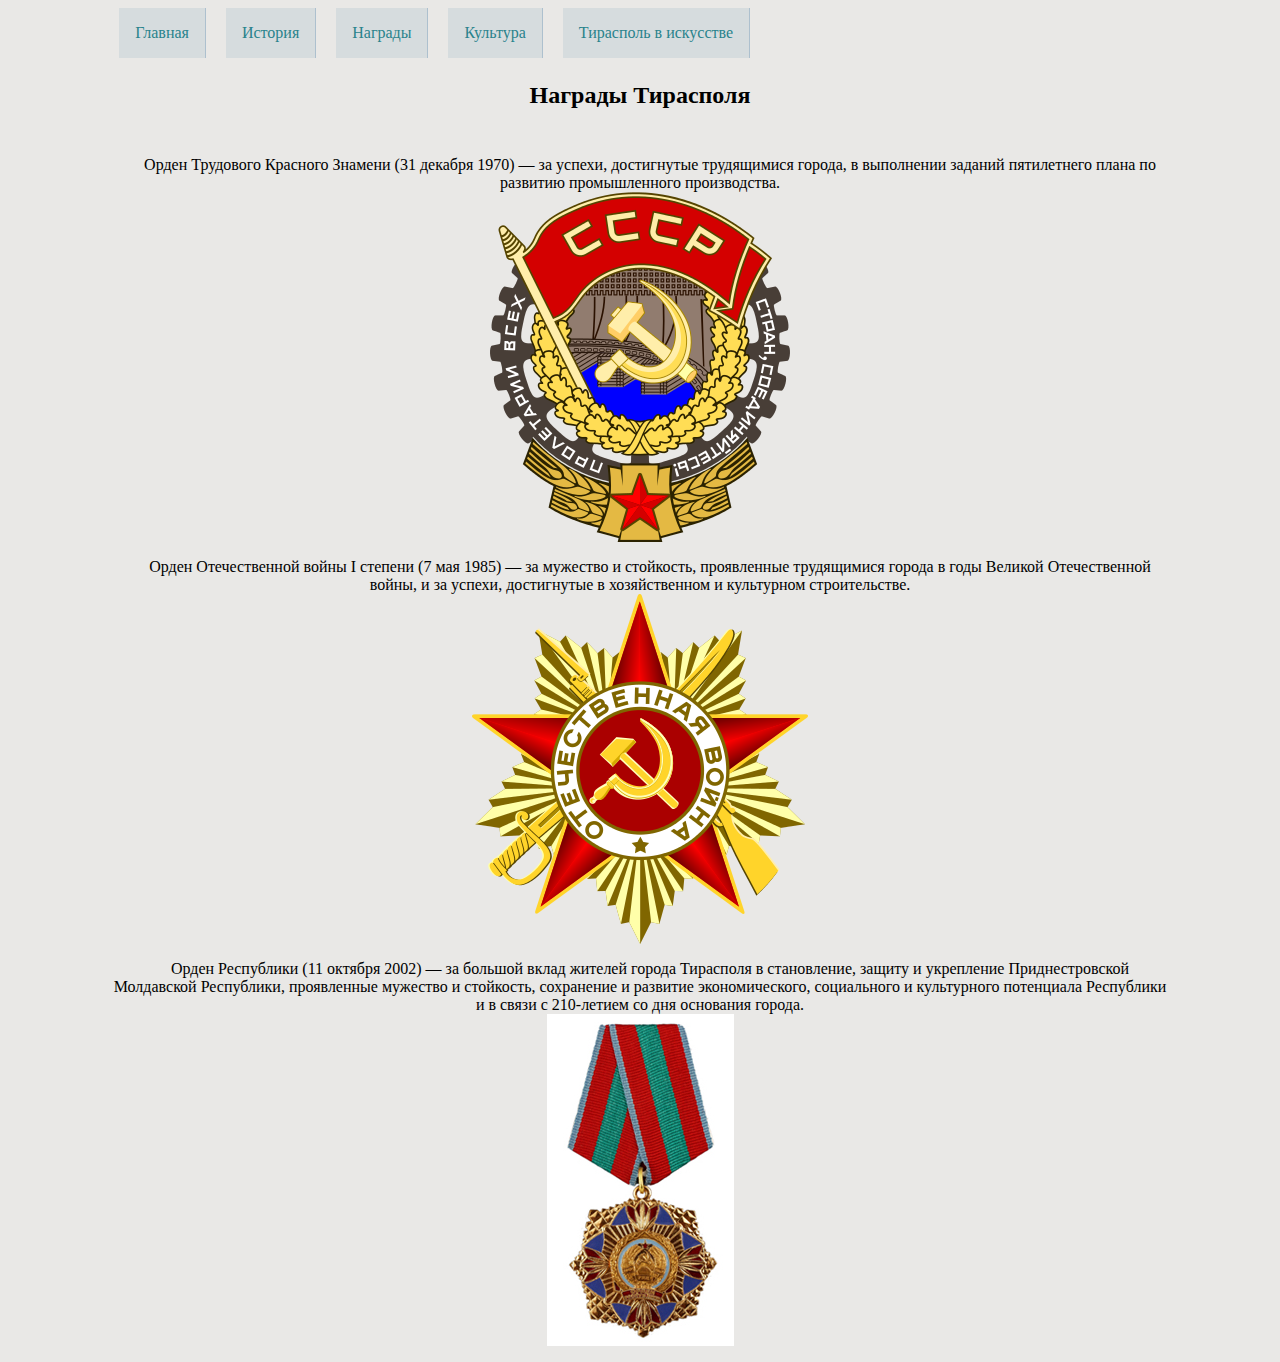
<file: n.htm>
<html>
<head>
    <meta charset="utf-8">
	<link href="css/css.css" rel="stylesheet" type="text/css">
    <title>Награды</title>
</head>
<body oncontextmenu="return false" oncopy="return false;" oncontextmenu="return false" onselectstart="return false;"oncontextmenu="return false">
    
<script language=JavaScript>
document.oncontextmenu=new Function("return false;")
</script>

<div id="block">
<center><div class="menu">
    <lu>
        <li><a href="index.htm">Главная</a></li>
        <li><a href="history.htm">История</a></li>
        <li><a href="n.htm">Награды</a></li>
        <li><a href="cult.htm">Культура</a></li>
        <li><a href="art.htm">Тирасполь в искусстве</a></li>
    </lu>
</div><br><br>
    <h2><b>Награды Тирасполя</b><br><br></h2>
<p>Орден Трудового Красного Знамени (31 декабря 1970) — за успехи, достигнутые трудящимися города, в выполнении заданий пятилетнего плана по развитию промышленного производства.<br>
    <img src="font/n3.png"><br>
    <p>Орден Отечественной войны I степени (7 мая 1985) — за мужество и стойкость, проявленные трудящимися города в годы Великой Отечественной войны, и за успехи, достигнутые в хозяйственном и культурном строительстве. <br>
    <img src="font/n1.png"><br>
<p>Орден Республики (11 октября 2002) — за большой вклад жителей города Тирасполя в становление, защиту и укрепление Приднестровской Молдавской Республики, проявленные мужество и стойкость, сохранение и развитие экономического, социального и культурного потенциала Республики и в связи с 210-летием со дня основания города. <br> 
	<img src="font/n2.png"><br></center>
 </div>
</body>
</html>
</file>
<file: css/css.css>
*{
    background-color: #e9e8e6;
    text-decoration: none;
    font-family: Impact;
    padding-left: 10px;
    padding-right: 10px;
}

p{
    text-indent: 20px;
}

.menu ul {
  background: #D4E7EE;
  padding: 0;

}
.menu li {
  float: left;
  list-style: none;

}
.menu a {
  display: block;
  padding: 1em;
  border-right: 1px solid #ADC0CE;
  background: rgba(173, 192, 206, .3);
  color: #29838C;
}

.menu a:hover {
    background: #ADC0CE
}

#main{
    width: 100%;

}

#block{
    padding-left: 5%;
    padding-right: 5%;
}

.iframe{
    border: 2px solid;
}

 a{
  text-decoration: none;
  transition: .5s linear;
}
</file>
